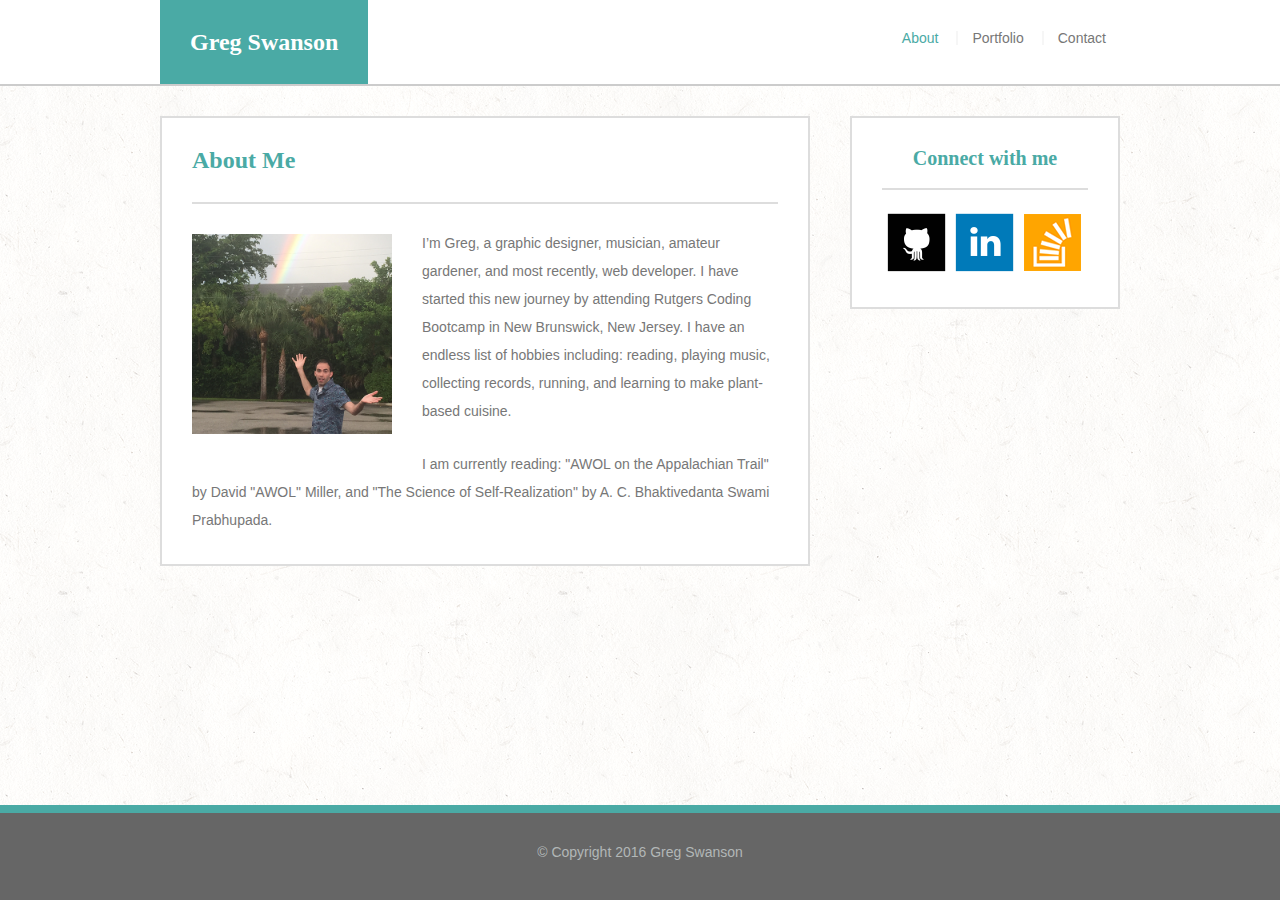
<file: index.html>
<!DOCTYPE html>
<html>
<head>
	<meta name="viewport" content="width=device-width, initial-scale=1.0">
	<link rel="stylesheet" type="text/css" href="assets/css/reset.css">
	<link rel="stylesheet" type="text/css" href="assets/css/style.css">
	<title>About Me</title>
</head>
<body>
<div class="wrapper">
	<header>
		<div id="nav">
			<h1>Greg Swanson</h1>
			<ul>
				<li><a href="index.html" class="active">About</a></li> 
				<li><a href="portfolio.html">Portfolio</a></li>  
				<li><a href="contact.html">Contact</a></li> 
			</ul>
		</div>
	</header>

<div id="contentArea">
	<section id="mainSection">
		<h2>About Me</h2>
		<img src="assets/images/profileimage.jpg" alt="Greg photo" id="profile">
		<p>
			I&#8217;m Greg, a graphic designer, musician, amateur gardener, and most recently, web developer. I have started this new journey by attending Rutgers Coding Bootcamp in New Brunswick, New Jersey. I have an endless list of hobbies including: reading, playing music, collecting records, running, and learning to make plant-based cuisine.
		</p>
		<p>
			I am currently reading: "AWOL on the Appalachian Trail" by David "AWOL" Miller, and "The Science of Self-Realization" by A. C. Bhaktivedanta Swami Prabhupada. 
		</p>

	</section>

	<section id="sideBar">
			<h3>Connect with me</h3>
			<div class="imgLink">
			<a href="https://github.com/gregswanson"><img src="assets/images/github_64x64.png" alt="github"></a>
			<a href="https://www.linkedin.com/in/greg-swanson-33535899"><img src="assets/images/linkedin_64x64.png" alt="linkedin"></a>
			<a href="http://stackoverflow.com/users/5768512/gs101"><img src="assets/images/stackoverflow_64x64.png" alt="stack overflow"></a>
			</div>

	</section>
</div>
	<div class="push"></div>
</div>	
<footer class="footer">
	<p id="footerText">&copy; Copyright 2016 Greg Swanson</p>
</footer>

</body>
</html>
</file>
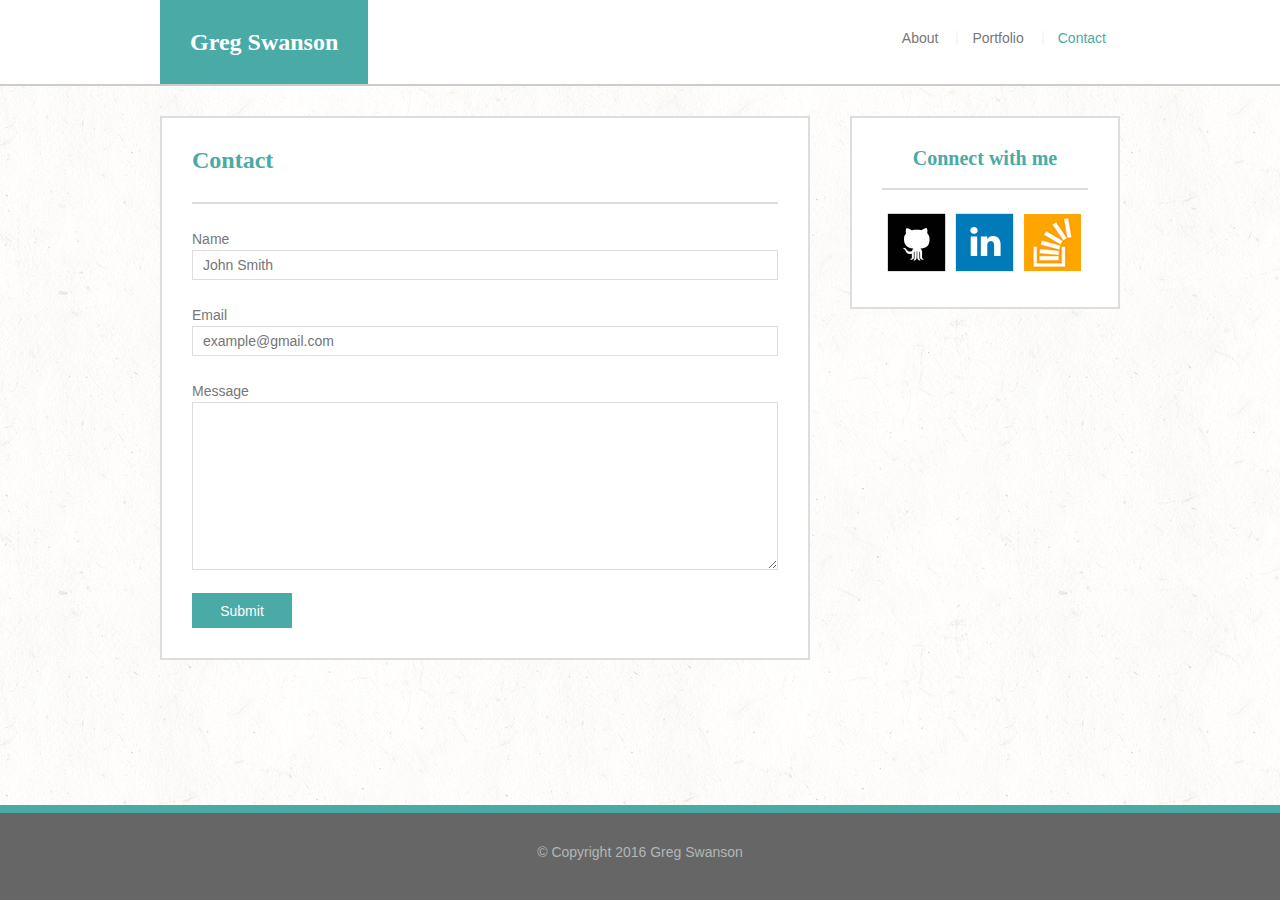
<file: contact.html>
<!DOCTYPE html>
<html>
<head>
	<meta name="viewport" content="width=device-width, initial-scale=1.0">
	<link rel="stylesheet" type="text/css" href="assets/css/reset.css">
	<link rel="stylesheet" type="text/css" href="assets/css/style.css">
	<title>Contact</title>
</head>
<body>
 <div class="wrapper">
	<header>
		<div id="nav">
			<h1>Greg Swanson</h1>
			<ul>
				<li><a href="index.html">About</a></li> 
				<li><a href="portfolio.html">Portfolio</a></li>  
				<li><a href="contact.html" class="active">Contact</a></li> 
			</ul>
		</div>
	</header>

<div id="contentArea">
	<section id="mainSection">
		<h2>Contact</h2>
		<form>
			<p class="textLabel">Name</p>
			<input type="text" name="Name" placeholder="John Smith" class="inputText">
				<br>
			<p class="textLabel">Email</p>
			<input type="email" name="Email" placeholder="example@gmail.com" class="inputText"><br>
			<p class="textLabel">Message</p>
			<textarea class="textArea" name="Text"></textarea>
			<input type="submit" value="Submit" class="submitBTN">

		</form>


	</section>

	<section id="sideBar">
			<h3>Connect with me</h3>
			<div class="imgLink">
			<a href="https://github.com/gregswanson"><img src="assets/images/github_64x64.png" alt="github"></a>
			<a href="https://www.linkedin.com/in/greg-swanson-33535899"><img src="assets/images/linkedin_64x64.png" alt="linkedin"></a>
			<a href="http://stackoverflow.com/users/5768512/gs101"><img src="assets/images/stackoverflow_64x64.png" alt="stack overflow"></a>
			</div>

	</section>
</div>
 <div class="push"></div>
</div>
<footer class="footer">
	<p id="footerText">&copy; Copyright 2016 Greg Swanson</p>
</footer>
</body>
</html>
</file>
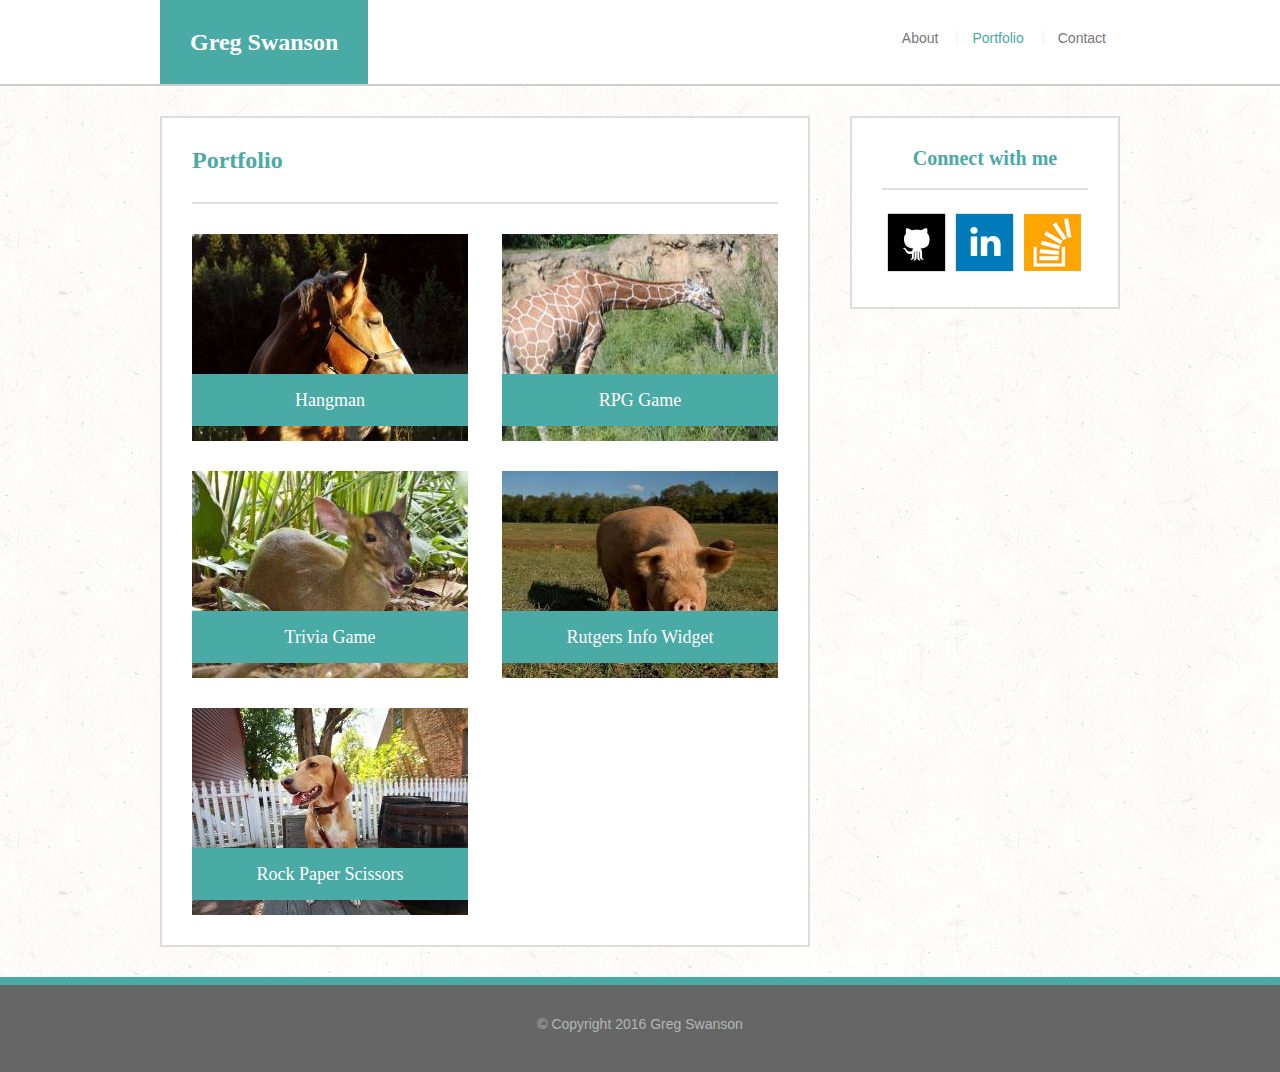
<file: portfolio.html>
<!DOCTYPE html>
<html>
<head>
	<meta name="viewport" content="width=device-width, initial-scale=1.0">
	<link rel="stylesheet" type="text/css" href="assets/css/reset.css">
	<link rel="stylesheet" type="text/css" href="assets/css/style.css">
	<title>Portfolio</title>
</head>
<body>
<div class="wrapper">
	<header>
		<div id="nav">
			<h1>Greg Swanson</h1>
			<ul>
				<li><a href="index.html">About</a></li> 
				<li><a href="portfolio.html" class="active">Portfolio</a></li>  
				<li><a href="contact.html">Contact</a></li> 
			</ul>
		</div>
	</header>

<div id="contentArea">
	<section id="mainSection">
		<h2>Portfolio</h2>
			<div id="portContainter">
				<div class="imagePort1">
      				<p class="portWords">Hangman</p>
      				<a href="#" class="imageHover"><img src="assets/images/image1_276x207.jpg" class="portImg" alt="Portfolio Image 1"></a>
				</div>
				<div class="imagePort2">
      				<p class="portWords">RPG Game</p>
      				<a href="#" class="imageHover"><img src="assets/images/image2_276x207.jpg" class="portImg" alt="Portfolio Image 2"></a>
				</div>
				<div class="imagePort1">
      				<p class="portWords">Trivia Game</p>
      				<a href="#" class="imageHover"><img src="assets/images/image3_276x207.jpg" class="portImg" alt="Portfolio Image 3"></a>
				</div>
				<div class="imagePort2">
      				<p class="portWords">Rutgers Info Widget</p>
      				<a href="#" class="imageHover"><img src="assets/images/image4_276x207.jpg" class="portImg" alt="Portfolio Image 4"></a>
				</div>
				<div class="imagePort1">
      				<p class="portWords">Rock Paper Scissors</p>
      				<a href="#" class="imageHover"><img src="assets/images/image5_276x207.jpg" class="portImg" alt="Portfolio Image 5"></a>
				</div>
			</div>
	</section>

	<section id="sideBar">
			<h3>Connect with me</h3>
			<div class="imgLink">
			<a href="https://github.com/gregswanson"><img src="assets/images/github_64x64.png" alt="github"></a>
			<a href="https://www.linkedin.com/in/greg-swanson-33535899"><img src="assets/images/linkedin_64x64.png" alt="linkedin"></a>
			<a href="http://stackoverflow.com/users/5768512/gs101"><img src="assets/images/stackoverflow_64x64.png" alt="stack overflow"></a>
			</div>

	</section>
</div>
<div class="push"></div>
</div>
<footer class="footer">
	<p id="footerText">&copy; Copyright 2016 Greg Swanson</p>
</footer>
</body>
</html>
</file>
<file: assets/css/style.css>
* {box-sizing: border-box;
	margin: 0;
}

html, body {
	height: 100%;
}

.wrapper {
	min-height: 100%;
	margin: 0 auto -95px; /* the bottom margin is the negative value of the footer's height */
}
footer, .push {
	height: 95px; /* '.push' must be the same height as 'footer' */
	clear: both;
}


body {
	background-image: url("../images/lightpaperfibers.png");

}

header {
	border-bottom: 2px solid #cccccc;
	background-color: #ffffff;
}

#nav {
	width: 960px;
	margin: auto;
}

.active {
	color: #4aaaa5;
}

h1 {
	font-family: 'Georgia', Times, Times New Roman, serif;
	color: #ffffff;
	background-color: #4aaaa5;
	font-size: 24px;
	font-weight: bold;
	padding: 30px;
	display: inline-block;
}

ul {
	display: inline-block;
	padding-top: 30px;
	float: right;
}

li {
	display: inline-block;
	font-family: 'Arial', 'Helvetica Neue', Helvetica, sans-serif;
	font-size: 14px;
	color: #777777;
	padding: 0px 14px;
	
}

li~li {
	border-left: 2px solid #f6f6f6;
	
}


a {
	text-decoration: none;
	font-family: 'Arial', 'Helvetica Neue', Helvetica, sans-serif;
	font-size: 14px;
	color: #777777;
}

a:hover {
	color: #4aaaa5;
}

#contentArea {
	width: 960px;
	margin: 0px auto;
}

#mainSection{
	width: 650px;
	border: 2px solid #dddddd;
	margin: 30px 30px 30px 0px; 
	background-color: #ffffff;
	float: left;
	padding: 30px;
}

h2 {
	font-family: 'Georgia', Times, Times New Roman, serif;
	color: #4aaaa5;
	font-size: 24px;
	font-weight: bold;
	padding-bottom: 30px;
	display: block;
	border-bottom: 2px solid #dddddd;
}

#profile {
	margin: 30px 30px 30px 0px;
	width: 200px;
	float: left;
}

p {
	font-family: 'Arial', 'Helvetica Neue', Helvetica, sans-serif;
	font-size: 14px;
	color: #777777;
	line-height: 2;
	margin-top: 25px;
}

.inputText {
	width: 100%;
	height: 30px;
	border: 1.5px solid #dddddd;
	background-color: #ffffff;
	font-family: 'Arial', 'Helvetica Neue', Helvetica, sans-serif;
	font-size: 14px;
	color: #dddddd;
	padding: 0px 10px;
}

.textLabel {
	font-family: 'Arial', 'Helvetica Neue', Helvetica, sans-serif;
	font-size: 14px;
	color: #777777;
	line-height: 1.5;
}

.textArea {
	width: 100%;
	height: 168px;
	border: 1.5px solid #dddddd;
	background-color: #ffffff;
	font-family: 'Arial', 'Helvetica Neue', Helvetica, sans-serif;
	font-size: 14px;
	color: #dddddd;
	padding: 0px 10px;
}

.submitBTN {
	font-family: 'Arial', 'Helvetica Neue', Helvetica, sans-serif;
	font-size: 14px;
	background-color: #4aaaa5;
	color: #ffffff;
	text-align: center;
	margin: 20px 0px 0px 0px;
	height: 35px;
	width: 100px;
	border-style: none;
}

#portContainter {
	width: 100%;
}

.imagePort1 {
	height: 207px;
	width: 276px;
	margin-top: 30px;
	margin-left: auto;
	margin-right: auto;
	display: inline-block;
	position: relative;
	float: left;
}

.imagePort2 {
	height: 207px;
	width: 276px;
	margin-top: 30px;
	margin-left: auto;
	margin-right: auto;
	display: inline-block;
	position: relative;
	float: right;
}


.portWords {
	font-family: 'Georgia', Times, Times New Roman, serif;
	font-size: 18px;
	background-color: #4aaaa5;
	color: #ffffff;
	width: 100%;
	text-align: center; 
	padding: 8px 0px;
	position: absolute;
	bottom: 15px;
	z-index: 2;
}

#sideBar {
	width: 270px;
	border: 2px solid #dddddd;
	margin-top: 30px;
	background-color: #ffffff;
	float: right;
	padding: 30px;
}

h3 {
	font-family: 'Georgia', Times, Times New Roman, serif;
	color: #4aaaa5;
	font-size: 20px;
	font-weight: bold;
	padding-bottom: 20px;
	display: block;
	border-bottom: 2px solid #dddddd;
	text-align: center;
}

.imgLink {
	width: 100%;
	margin-left: auto;
	margin-right: auto;
	display: inline-block;
	text-align: center;
}

.imgLink img{
	margin-top: 20px;
	height: 64px;
	width: 64px;
}

.imageHover {
	-webkit-filter: brightness(100%);
  -webkit-transition: all .5s ease;
     -moz-transition: all .5s ease;
       -o-transition: all .5s ease;
      -ms-transition: all .5s ease;
          transition: all .5s ease;
}

.imageHover:hover {
	-webkit-filter: brightness(50%);
}

footer {
	width: 100%;
	clear: both;
	height: 95px;
	background: #666666;
	border-top: 8px solid  #4aaaa5;
}

#footerText {
	color: #b2b7b7;
	display: block;
	text-align: center;
	font-size: 14px;
}

@media (max-width: 980px) {
	
	h1 {
		font-size: 20px;
		padding: 20px;
		}

	ul {
		padding-top: 20px;
		}

	li {
		font-size: 12px;
		padding: 0px 10px;
		}

	li~li {
		border-left: 2px solid #f6f6f6;	
	}


	a {
		font-size: 12px;
		}


	#nav {
		width: 490px;
	}

	#contentArea {
		width: 490px;
	}

	#mainSection{
		width: 280px;
		padding: 20px;
	}

	#profile {
		margin: 20px 20px 20px 0px;
		width: 100%;
	}

	h2 {
		font-size: 20px;
		padding-bottom: 20px;
	}

	#sideBar {
	width: 180px;
	padding: 20px;
	}

	h3 {
		font-size: 15px;
		padding-bottom: 20px;
	}

	.imgLink img{
	margin-top: 20px;
	height: 42px;
	width: 42px;
	}



	.imagePort1 {
		height: 100%;
		width: 100%;
		margin-top: 20px;
	}

	.imagePort2 {
		height: 100%;
		width: 100%;
		margin-top: 20px;
		float: left;
	}


	.portWords {
		font-size: 15px;
	}

	.portImg {
		width: 100%;
	}

	.textLabel {
		margin-top: 10px;
	}

	.textLabel:first-child {
		margin-top: 20px;
	}

	.submitBTN {
	margin-top: 10px;
}


}

@media (max-width: 768px) {
	#mainSection{
		width: 100%;
		display: block;
	}

	#profile {
		margin: 20px 20px 20px 0px;
		float: left;
		width: 200px;
	}

	p {
		margin-top: 15px;
	}
	
	#sideBar {
		width: 100%;
		padding: 20px;
		float: left;
		margin-top: 0px;
		margin-bottom: 30px;
	}

	h3 {
		text-align: left;
	}
	.imgLink {
		width: 100%;
		margin-left: 0px;
		display: inline-block;
		text-align: left;
	}


	.imagePort1 {
		width: 210px;
		margin-top: 20px;
		margin-left: auto;
		margin-right: auto;
		display: inline-block;
		position: relative;
		float: left;
	}

	.imagePort2 {
		width: 210px;
		margin-top: 20px;
		margin-left: auto;
		margin-right: auto;
		display: inline-block;
		position: relative;
		float: right;
	}


}

@media (max-width: 640px) {
	header {
		position: static;
	}

	#nav {
		width: 100%;
		margin: auto;
	}

	h1 {
		display: block;
		text-align: center;
	}
	
	ul {
		display: block;
		text-align: center;
		float: none;
		padding-top: 15px;
		padding-bottom: 15px;
	}

	li {
		display: inline-block;
		text-align: center;
		width: calc(80% / 3);
	}

	li~li {
		border-left: 2px solid #f6f6f6;
	}	

	#profile {
		margin: 20px 20px 20px 0px;
		width: 100%;
	
}

	.imagePort1 {
		width: 100%;
	}

	.imagePort2 {
		width: 100%;
		float: left;
	}
}
</file>
